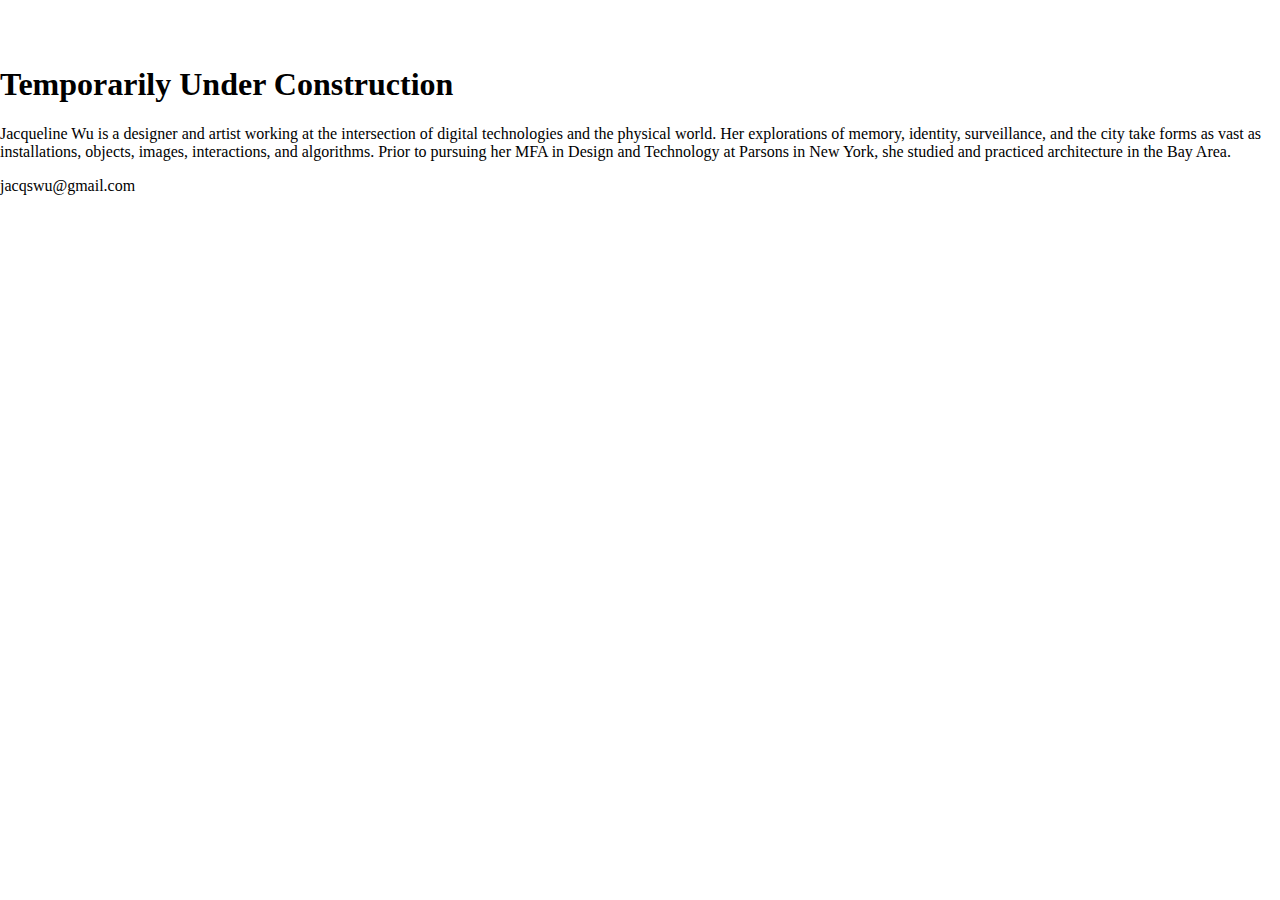
<file: index.html>
<!DOCTYPE html>
<html>
	<meta charset="utf-8" />
	<link rel="stylesheet" href="styles/styles.css">

<head>
	<title>jacqswu</title>
	<div class="pad"></div>
</head>

<body>

	<!-- <div class="projectlist"> -->
			 <!-- <div class="sublist">Jacqueline Wu</div> -->
			 <!-- <a class="sublist" href="https://jacquelinewu.squarespace.com/">Enter</a> -->
	<!-- </div> -->

	<div class="construction">
		<h1>Temporarily Under Construction</h1>

		<p>Jacqueline Wu is a designer and artist working at
			the intersection of  digital technologies and the
			physical world. Her explorations of memory,  identity,
			surveillance, and the city take forms as vast as
			installations, objects, images, interactions, and
			algorithms. Prior to  pursuing her MFA in Design and
			Technology at Parsons in New York, she  studied and
			practiced architecture in the Bay Area. </p>

		<p>jacqswu@gmail.com</p>
	</div

</body>
</html>
</file>
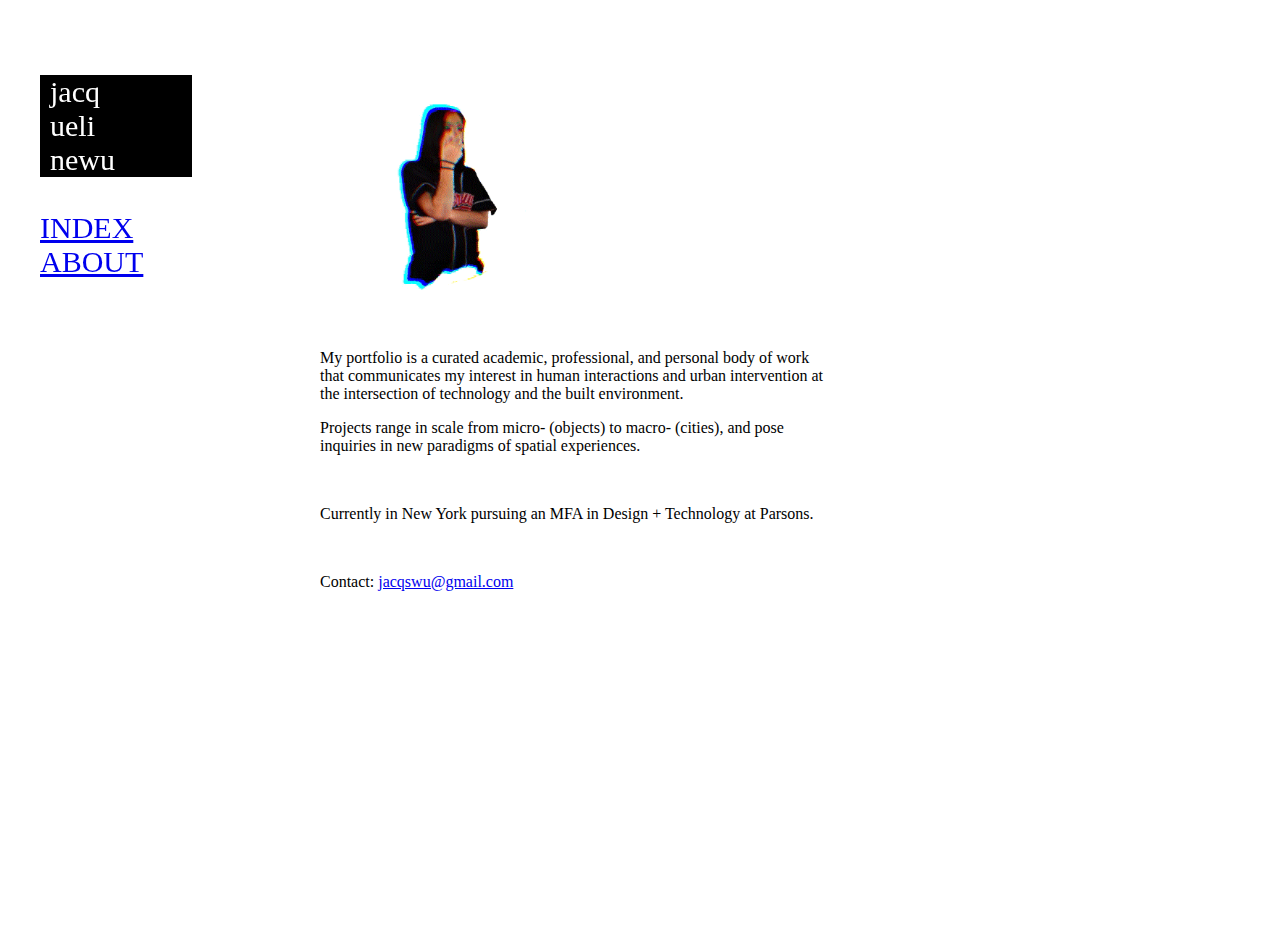
<file: about.html>
<!DOCTYPE html>
<html>
<head>
	<meta charset="utf-8" />
	<link rel="stylesheet" href="styles/styles.css">

<head>
	<title>about</title>
	<div class="pad"></div>
</head>

<body>
	<div class="index">
		<nav>
			<ul>
				<li class="name">jacq</li>
				<li class="name">ueli</li>
				<li class="name">newu</li><br>
				<li><a href="index.html">INDEX</a></li>
				<li><a href="about.html">ABOUT</a></li>
			</ul>
		</nav>
	</div>
	<div class="clear"></div>
	<div class="right-column">
		<img style="width:30vw;" src="img/jacqswu_self.gif"><br>
		<p>My portfolio is a curated academic, professional, and personal body of work that communicates my interest in human interactions and urban intervention at the intersection of technology and the built environment.</p>
		<p>Projects range in scale from micro- (objects) to macro- (cities), and pose inquiries in new paradigms of spatial experiences.</p><br>
		<p>Currently in New York pursuing an MFA in Design + Technology at Parsons.</p><br>
		<p>Contact: <a href="mailto:jacqswu@gmail.com">jacqswu@gmail.com</a></p>
	</div>

</body>
</html>
</file>
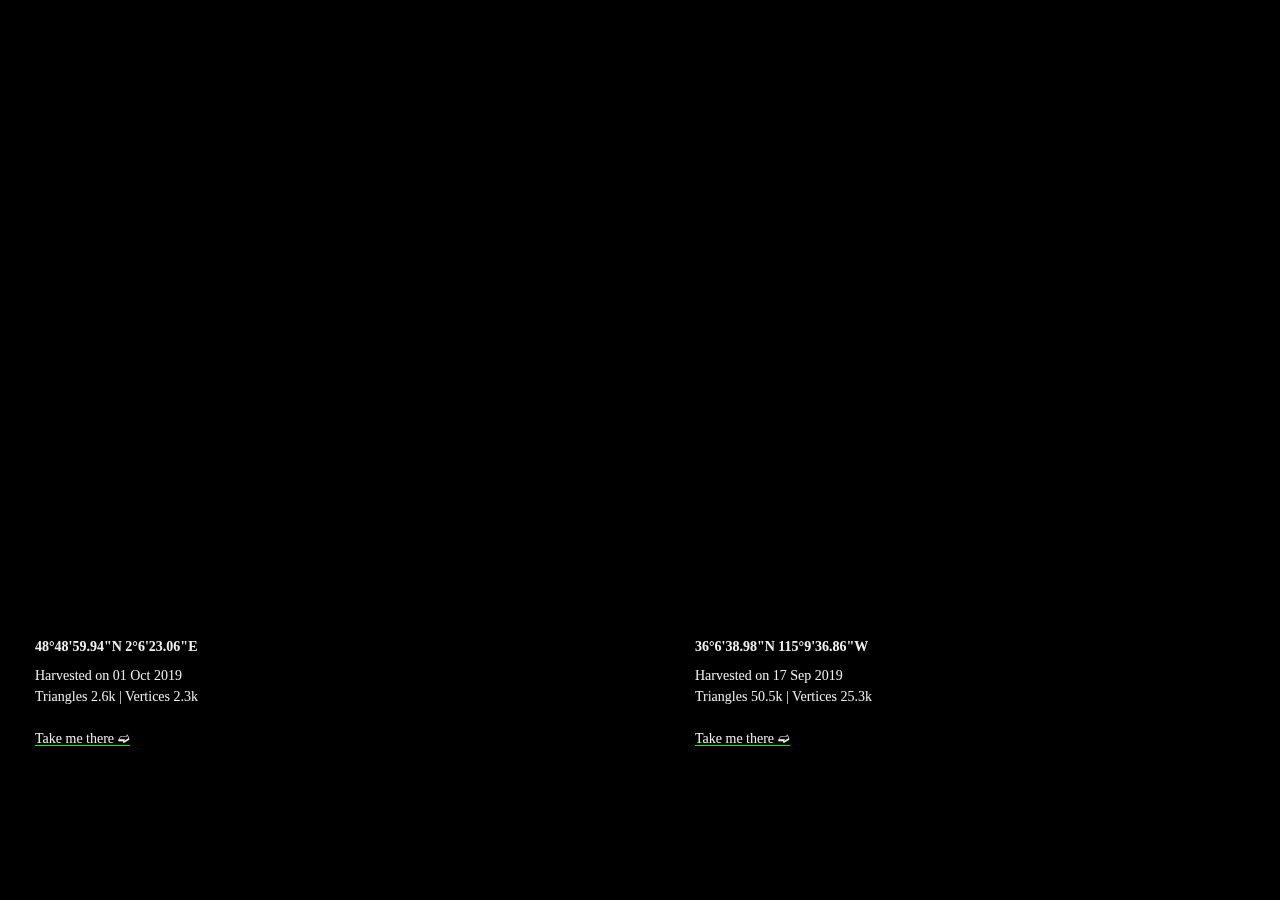
<file: arboretum.html>
<!DOCTYPE html>
<html>

<head>
	<meta http-equiv="Content-Type" content="text/html; charset=utf-8" />
	<meta name="title" content="Artificial Arboretum" />
	<meta name="author" content="Jacqueline Wu" />
	<meta name="keywords" content="art, 3D, new media, speculative" />
	<link href="stylesheet-arboretum.css" id="user_stylesheet" rel="stylesheet" type="text/css" />

	<base href="//cargocollective.com" />
	<link rel="shortcut icon" href="https://favicon.cargocollective.com/787087-1568590306.ico">
	<title>Artificial Arboretum</title>

	<script type='text/javascript' src='/_js/cargo.jquery.package.js?26.11.18.1'></script>
	<script type="text/javascript" src="/designs/feed/xfeed/template.js?26.11.18.1" charset="utf-8"></script>
	<script type="text/javascript">
		var _sf_startpt = (new Date()).getTime()
	</script>
	<link href="_css/globalstyle.css?26.11.18.1" rel="stylesheet" type="text/css" charset="utf-8">
</head>

<body>
	<div id="content_container" class="bodycopy" style="width: 4480px;">
	<!-- <div id="content_container" class="bodycopy"><img src="/_gfx/loadingAnim.gif" class="first_load"> -->
		<div class="entry" id="entry_13946794" page_type="project">
			<div class="project_content">
				<h1 style="font-family: 'Noto Serif', serif; font-size: 48px; line-height: 100%;"><span style="-webkit-text-stroke: 1px #00ff00; -webkit-text-fill-color: transparent;">Artificial</span><br />
					<span style="color: #00ff00;">Arboretum</span></h1><br />
				<p>Artificial Arboretum is a speculative establishment dedicated to the preservation, study, and public display of “photogrammetrees” found in Google Earth. The space houses a collection of diverse species harvested from their rendered world
					using the same tools and techniques that created them, and safeguards them for future access.<br />
					<br />
					The arboretum serves as a living record of our planet, like tectonic plates frozen at disparate moments in time and resolution depending on when their images were taken. The scans capture not only the geometry of the trees, but also their
					age, seasons, shadows, and surrounding environments. As residual artifacts in a process meant to map buildings and infrastructure in our urban environments, they remind us that organic matter remains elusive to the virtual world.<br />
					<br />
					These trees—for all their wonderful deformities—are endangered by the speed and vision of urban development and technological progress. Their data lives under the mercy and politics of each software update, and in a society that strives for
					pixel-perfect digital commodities, these photogrammetrees will soon be phased out for ones indistinguishable from reality. <br />
				</p>
			</div>
		</div>
		<!-- Tokyo Bare ---------- -->
		<div class="entry" id="entry_13937455" page_type="project">
			<div class="project_content">
				<div class="sketchfab-embed-wrapper"><br />
					<iframe title="A 3D model" width="640" height="480" src="https://sketchfab.com/models/4e19956f3778491a9aa54e8a426241b0/embed?autospin=0.2&autostart=1&camera=0" frameborder="0" allow="autoplay; fullscreen; vr" mozallowfullscreen="true"
						webkitallowfullscreen="true"></iframe><br />
					<br />
					<p>
						<h2>35°41'4.99"N 139°42'40.01"E</h2>Harvested on 23 Feb 2019<br />
						Triangles 3.6k | Vertices 1.8k<br />
						<br />
						<a href="https://earth.google.com/web/@35.6847194,139.7111139,39.84883948a,838.84925418d,35y,0h,45t,0r/data=CjwaOhIyCgAZ5_ei4qTXQUAhZAfwccF2YUAqHDM1wrA0MScwNS4wIk4gMTM5wrA0Mic0MC4wIkUYAiABKAIoAg" target="_blank">Take me there ➫</a><br />
					</p><br />
				</div>
			</div>
		</div>
		<!-- Texas ---------- -->
		<div class="entry" id="entry_13937461" page_type="project">
			<div class="project_content">
				<div class="sketchfab-embed-wrapper"><br />
					<iframe title="A 3D model" width="640" height="480" src="https://sketchfab.com/models/33c3eec7a2e1401094da8fbfe3eb9f99/embed?autospin=0.2&autostart=1&camera=0" frameborder="0" allow="autoplay; fullscreen; vr" mozallowfullscreen="true"
						webkitallowfullscreen="true"></iframe><br />
					<br />
					<p>
						<h2>30°16’5.04”N 97°45’58.74”W</h2>Harvested on 09 Mar 2019<br />
						Triangles 21.1k | Vertices 10.5k<br />
						<br />
						<a href="https://earth.google.com/web/@30.2680667,-97.7663167,147.79681779a,897.59705886d,35y,0h,45t,0r/data=CjsaORIxCgAZiqXtBKBEPkAhOzgzVQtxWMAqGzMwwrAxNicwNS4wIk4gOTfCsDQ1JzU4LjciVxgCIAEoAigC" target="_blank">Take me there
							➫</a><br />
					</p><br />
				</div>
			</div>
		</div>
		<!-- Palm Springs ---------- -->
		<div class="entry" id="entry_13937450" page_type="project">
			<div class="project_content">
				<div class="sketchfab-embed-wrapper"><br />
					<iframe title="A 3D model" width="640" height="480" src="https://sketchfab.com/models/4005823d63d34c9aa60996613f0cd243/embed?autospin=0.2&autostart=1&camera=0" frameborder="0" allow="autoplay; fullscreen; vr" mozallowfullscreen="true"
						webkitallowfullscreen="true"></iframe><br />
					<br />
					<p>
						<h2>33°47'58.01"N 116°31'49.58"W</h2>Harvested on 21 Feb 2019<br />
						Triangles 4.9k | Vertices 2.5k<br />
						<br />
						<a href="https://earth.google.com/web/@33.7994472,-116.5304389,131.90776553a,860.18729511d,35y,0h,45t,0r/data=CjwaOhIyCgAZe3AtSVTmQEAhrQEAtvIhXcAqHDMzwrA0Nyc1OC4wIk4gMTE2wrAzMSc0OS42IlcYAiABKAIoAjIGCgQKAgoA" target="_blank">Take me there
							➫</a><br />
					</p><br />
				</div>
				<directlink id="dl_13937450" link="https://cargocollective.com/artificial-arboretum/33-47-58-01-N-116-31-49-58-W"></directlink>
			</div>
		</div>
		<!-- Tokyo Lush ---------- -->
		<div class="entry" id="entry_13944329" page_type="project">
			<div class="project_content">
				<div class="sketchfab-embed-wrapper"><br />
					<iframe title="A 3D model" width="640" height="480" src="https://sketchfab.com/models/1be461e5a25e48f7aa24c9118d63ba5e/embed?autospin=0.2&autostart=1&camera=0" frameborder="0" allow="autoplay; fullscreen; vr" mozallowfullscreen="true"
						webkitallowfullscreen="true"></iframe><br />
					<br />
					<p>
						<h2>35°41'5.59"N 139°42'39.22"E</h2>Harvested on 23 Feb 2019<br />
						Triangles 5k | Vertices 2.5k<br />
						<br />
						<a href="https://earth.google.com/web/@35.6848861,139.7108944,43.9413594a,838.84640784d,35y,0h,45t,0r/data=CjwaOhIyCgAZFH4EWarXQUAhG92cpb92YUAqHDM1wrA0MScwNS42Ik4gMTM5wrA0MiczOS4yIkUYAiABKAIoAg" target="_blank">Take me there ➫</a><br />
					</p><br />
				</div>
			</div>
		</div>
		<!-- Versailles ---------- -->
		<div class="entry" id="entry_13957287" page_type="project" style="display: block;">
			<div class="project_content">
				<div class="sketchfab-embed-wrapper"><br>
				    <iframe title="A 3D model" width="640" height="480" src="https://sketchfab.com/models/6947468317c4419090a526e408c881b1/embed?autospin=0.2&autostart=1&camera=0" frameborder="0" allow="autoplay; fullscreen; vr" mozallowfullscreen="true"
							webkitallowfullscreen="true"></iframe><br>
					<br />
					<p>
						<h2>48°48'59.94"N 2°6'23.06"E</h2>Harvested on 01 Oct 2019<br>
						Triangles 2.6k | Vertices 2.3k<br>
						<br>
						<a href="https://earth.google.com/web/@48.81665,2.1064056,125.24084805a,667.21801705d,35y,0h,45t,0r/data=CjoaOBIwCgAZoiO5_IdoSEAh2-PgLevZAEAqGjQ4wrA0OCc1OS45Ik4gMsKwMDYnMjMuMSJFGAIgASgCKAI" target="_blank">Take me there ➫</a><br>
					</p><br>
				</div>
			</div>
		</div>
		<!-- Las Vegas ---------- -->
		<div class="entry" id="entry_13957284" page_type="project" style="display: block;">
			<div class="project_content">
				<div class="sketchfab-embed-wrapper"><br>
		    	<iframe title="A 3D model" width="640" height="480" src="https://sketchfab.com/models/191a4cb12ca2469d978a613233980893/embed?autospin=0.2&amp;autostart=1&amp;camera=0" frameborder="0" allow="autoplay; fullscreen; vr"
					mozallowfullscreen="true" webkitallowfullscreen="true"></iframe><br>
					<br />
					<p>
						<h2>36°6'38.98"N 115°9'36.86"W</h2>Harvested on 17 Sep 2019<br>
						Triangles 50.5k | Vertices 25.3k<br>
						<br>
						<a href="https://earth.google.com/web/@36.1108278,-115.1602389,638.33777052a,833.89902211d,35y,0h,45t,0r/data=CjwaOhIyCgAZaj74mi8OQkAhAsOoWkHKXMAqHDM2wrAwNiczOS4wIk4gMTE1wrAwOSczNi45IlcYAiABKAI" target="_blank" data-external="true">Take me there ➫</a><br>
					</p><br>
				</div>
			</div>
		</div>
		<!-- Texas 2 ---------- -->
		<!-- <div class="entry" id="entry_13937458" page_type="project">
			<div class="project_content">
				<div class="sketchfab-embed-wrapper"><br />
					<iframe title="A 3D model" width="640" height="480" src="https://sketchfab.com/models/e73be3b7767348c0a4b2411fd32ba270/embed?autospin=0.2&autostart=1&camera=0" frameborder="0" allow="autoplay; fullscreen; vr" mozallowfullscreen="true"
						webkitallowfullscreen="true"></iframe><br />
					<br />
					<p>
						<h2>30°16'6.12"N 97°45'59.55"W</h2>Harvested on 23 Feb 2019<br />
						Triangles 5.7k | Vertices 7.9k<br />
						<br />
						<a href="https://earth.google.com/web/@30.2683667,-97.7665417,143.07359493a,897.59417986d,35y,0h,45t,0r/data=CjsaORIxCgAZ39UXrrNEPkAhSyHrBA9xWMAqGzMwwrAxNicwNi4xIk4gOTfCsDQ1JzU5LjYiVxgCIAEoAigC" target="_blank">Take me there ➫</a><br />
					</p><br />
				</div>
				<directlink id=" dl_13937458" link="https://cargocollective.com/artificial-arboretum/30-16-6-12-N-97-45-59-55-W"></directlink>
			</div>
		</div> -->

		<div class="bodycopy" id="new_page_content">&nbsp;</div>
		<!-- <div class="moreload" id="moreload">
			<table>
				<tr>
					<td><img src="/_gfx/loadingAnim.gif" /></td>
					<td></td>
				</tr>
			</table>
		</div> -->
	</div>

	<style> .entry { display:none; } #content_container { width:100px; } </style>
	<script type="text/javascript" src="/_js/jquery.scrollTo.js" charset="utf-8"></script>
	<div class="bottompad">&nbsp;</div>
	<!-- following rail -->
	<script type="text/javascript" src="/_jsapps/_libs/cargo.rail.package.js"></script>
	<script type="text/javascript" src="/_jsapps/rail/rail.app.js"></script>
	<script type="text/javascript" src="/_jsapps/rail/rail.jquery.js"></script>
	<link href="/_jsapps/rail/rail.css" rel="stylesheet" type="text/css">
	<div id="hi-res-queue" style="display: none;"></div>
</body>

</html>
</file>
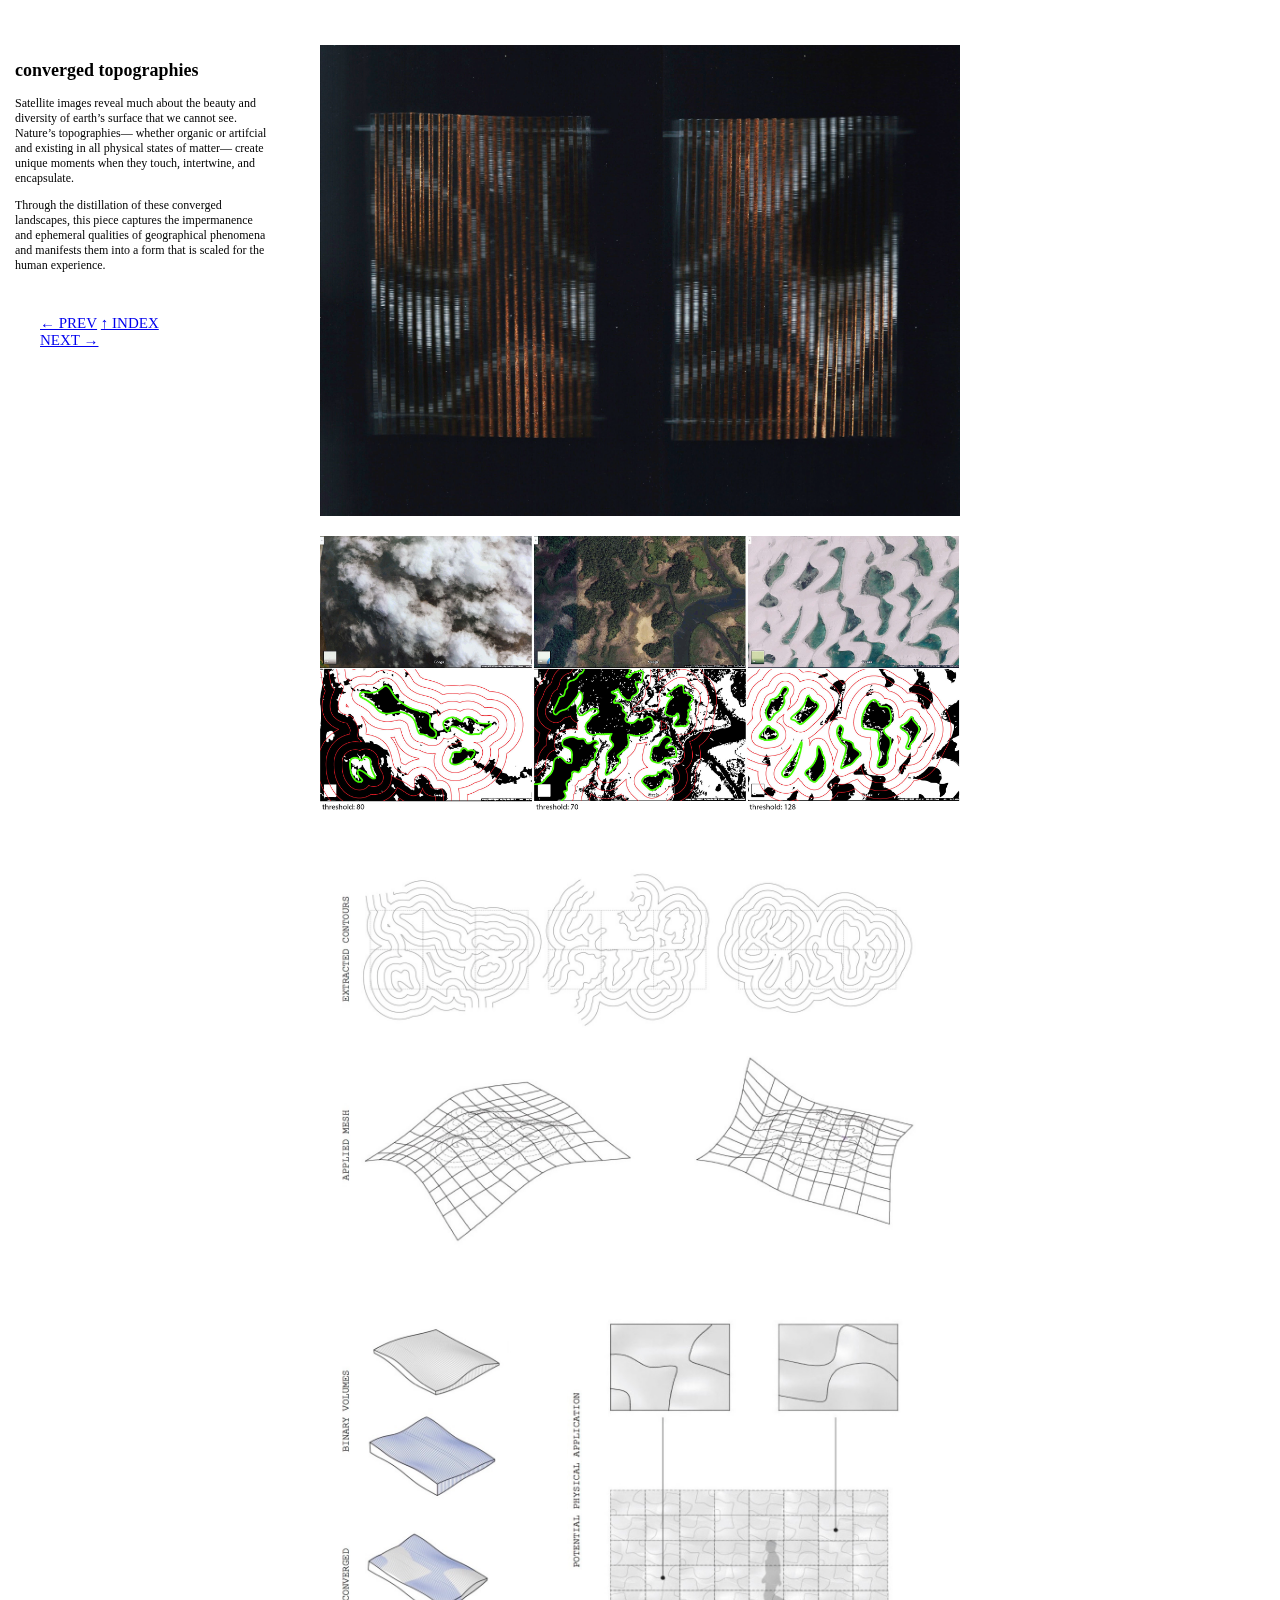
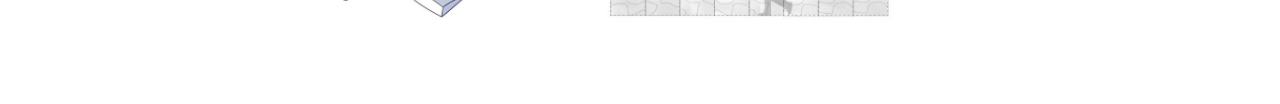
<file: binary.html>
<!DOCTYPE html>
<html>
	<meta charset="utf-8" />
	<link rel="stylesheet" href="styles/styles.css">
<head>
	<title>topo</title>
	<div class="pad"></div>	
</head>
<body>
<div class="index">
	<div class="description">
		<h2>converged topographies</h2>
		<p>Satellite images reveal much about the beauty and
		diversity of earth’s surface that we cannot see. Nature’s
		topographies— whether organic or artifcial and existing
		in all physical states of matter— create unique moments
		when they touch, intertwine, and encapsulate. <p>
		<p>Through the distillation of these converged landscapes, this piece captures
		the impermanence and ephemeral qualities of geographical
		phenomena and manifests them into a form that is scaled
		for the human experience.</p>
		<br>
		
	</div>
	<nav>
		<ul style="font-size:15px">
			<li style="display: inline"><a href="karesansui.html">&larr; PREV</a></li>
			<li style="display: inline"><a href="index.html">&uarr; INDEX</a></li>
			<li style="display: inline"><a href="parking.html">NEXT &rarr;</a></li>
		</ul>
	</nav>
</div>


<div class="clear"></div>

<div class="right-column">
	<img src="img/topo-scan.jpg">
	<p></p>
	<img src="img/topo-maps.jpg">
	<p></p>
	<img src="img/topo-diagram.jpg">
	<div class="pad"></div>
</div>

</body>
</html>
</file>
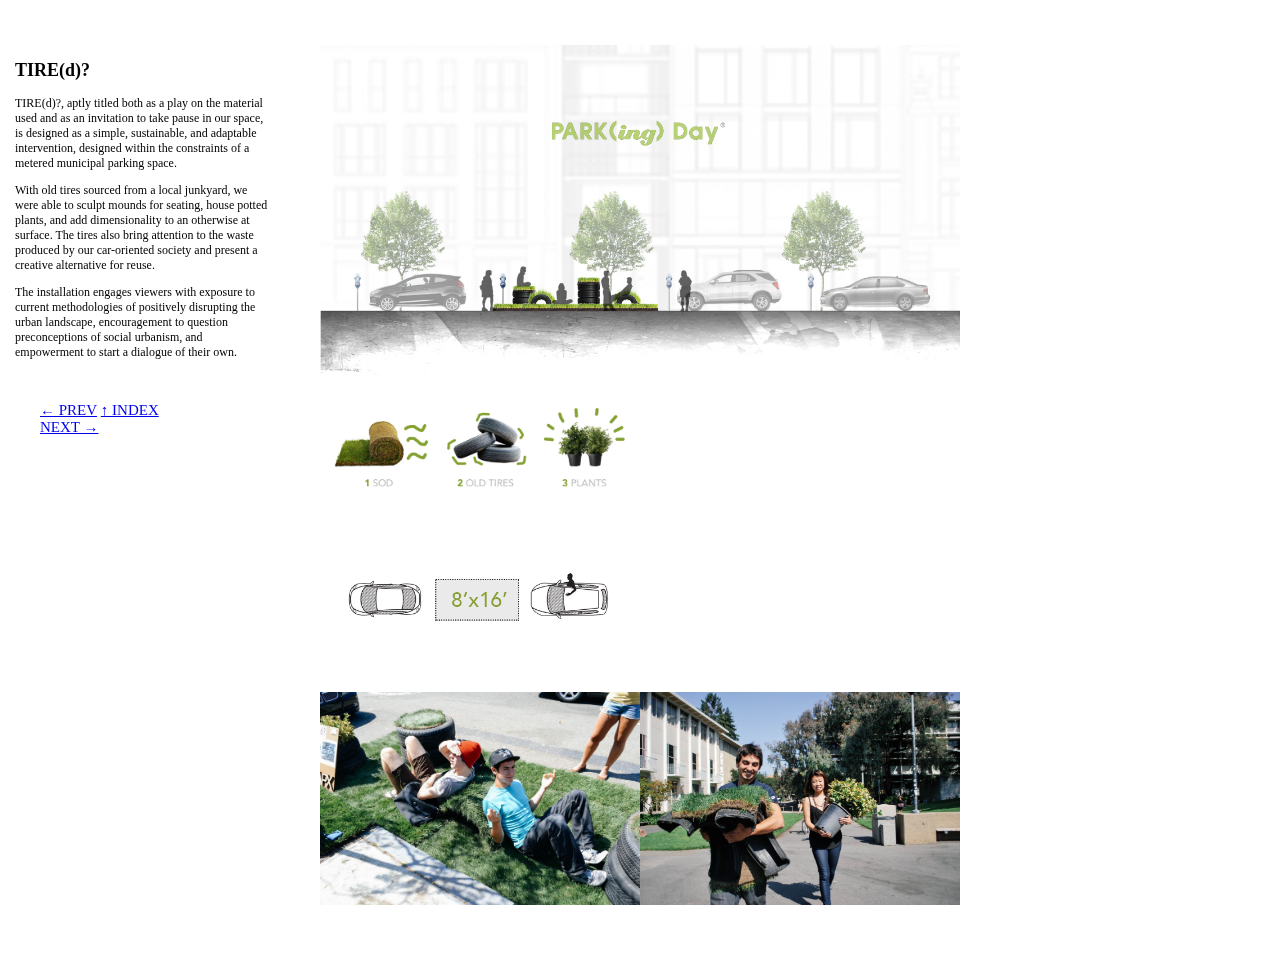
<file: parking.html>
<!DOCTYPE html>
<html>
	<meta charset="utf-8" />
	<link rel="stylesheet" href="styles/styles.css">
<head>
	<title>topo</title>
	<div class="pad"></div>	
</head>
<body>
<div class="index">
	<div class="description">
		<h2>TIRE(d)?</h2>
		<p>TIRE(d)?, aptly titled both as a play on the material used and as an invitation to take pause in our space, is designed as a simple, sustainable, and adaptable intervention, designed within the constraints of a metered municipal parking space.<p>
		<p>With old tires sourced from a local junkyard, we were able to sculpt mounds for seating, house potted plants, and add dimensionality to an otherwise  at surface. The tires also bring attention to the waste produced by our car-oriented society and present a creative alternative for reuse.<p>
		<p>The installation engages viewers with exposure to current methodologies of positively disrupting the urban landscape, encouragement to question preconceptions of social urbanism, and empowerment to start a dialogue of their own.</p>
		<br>
		
	</div>
	<nav>
		<ul style="font-size:15px">
			<li style="display: inline"><a href="binary.html">&larr; PREV</a></li>
			<li style="display: inline"><a href="index.html">&uarr; INDEX</a></li>
			<li style="display: inline"><a href="pneumatic.html">NEXT &rarr;</a></li>
		</ul>
	</nav>
</div>


<div class="clear"></div>

<div class="right-column">
	<img src="img/parking-section.jpg">
	<p></p>
	<img src="img/parking-materials.jpg" style="width: 25vw">
	<p></p>
	<img src="img/parking.gif" style="width: 25vw">
	<p></p>
	<img src="img/parking-2.jpg" style="width: 25vw"><img src="img/parking-5.jpg" style="width: 25vw">
	<div class="pad"></div>
</div>

</body>
</html>
</file>
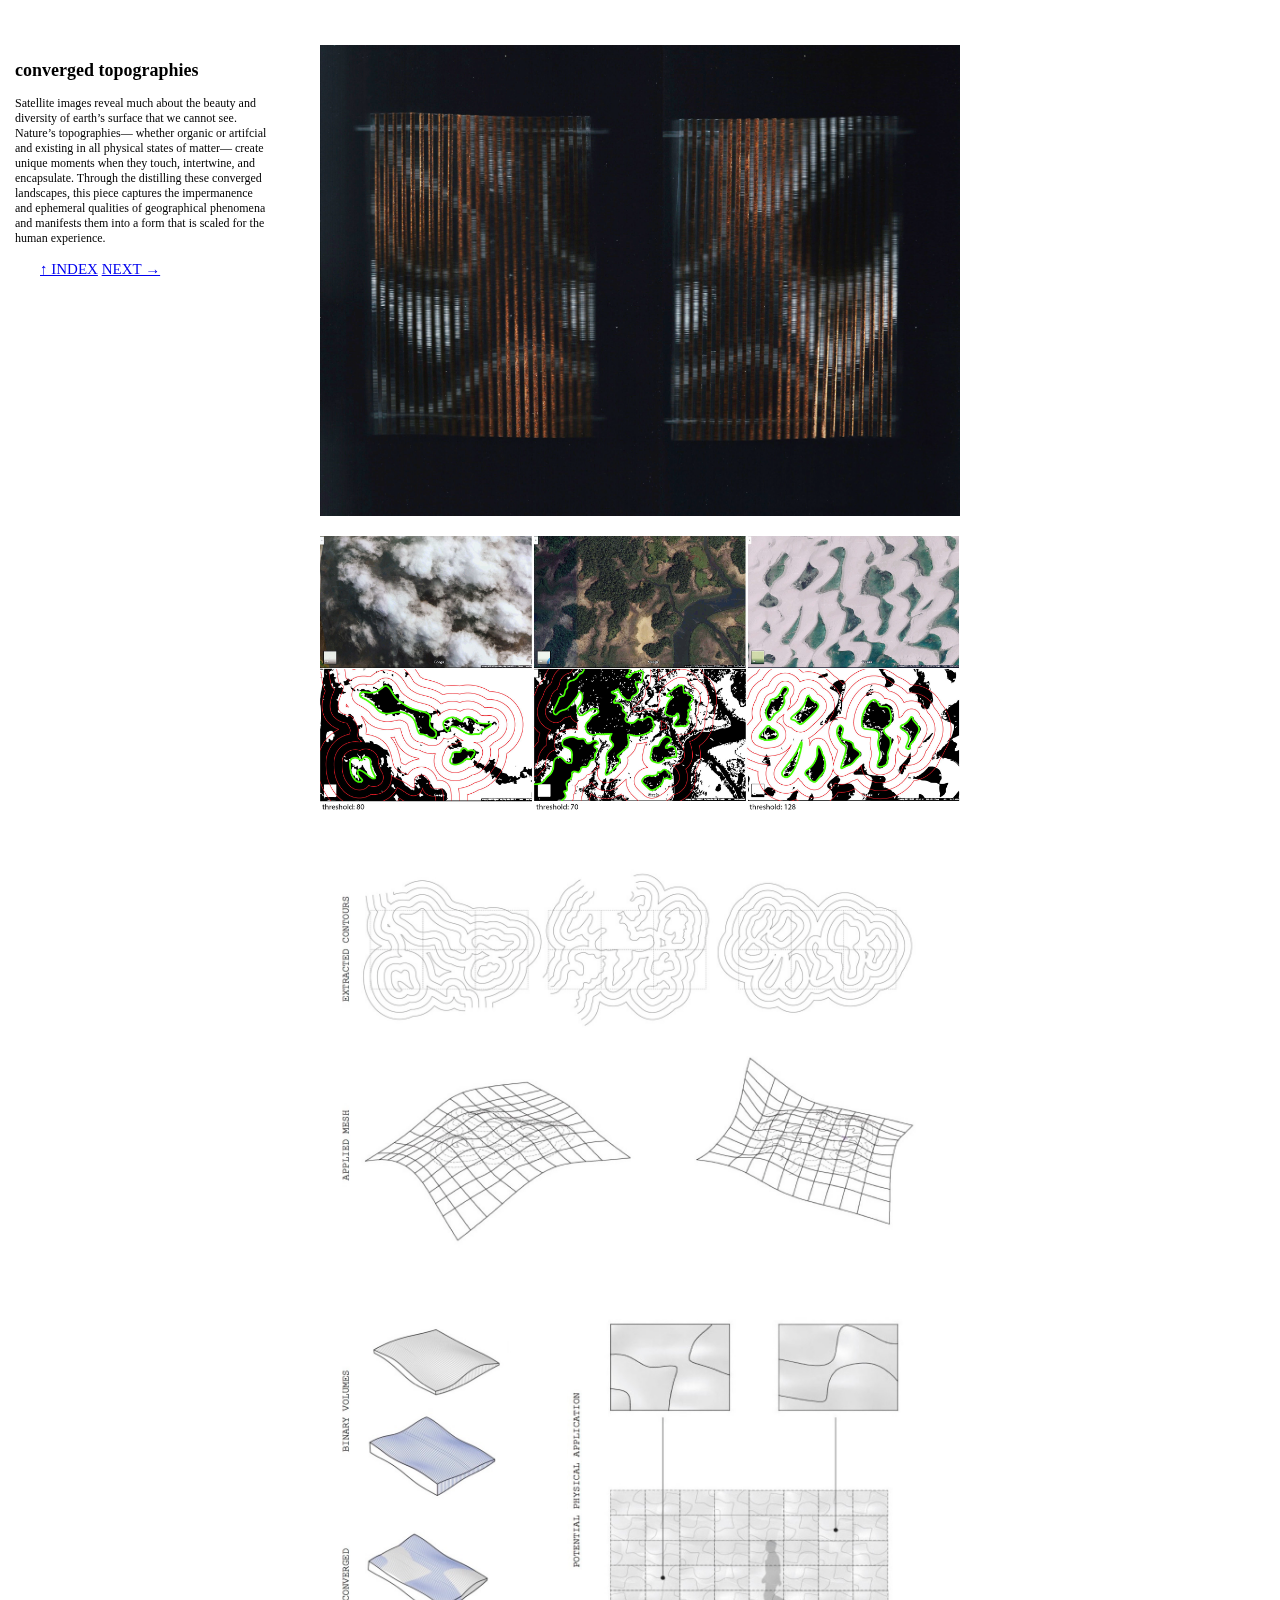
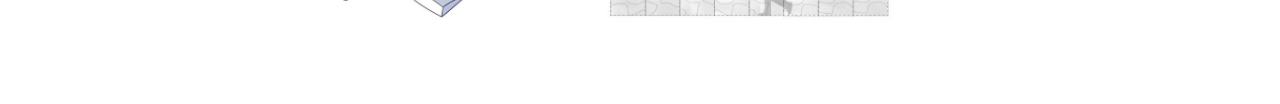
<file: tired.html>
<!DOCTYPE html>
<html>
	<meta charset="utf-8" />
	<link rel="stylesheet" href="styles/styles.css">
<head>
	<title>topo</title>
	<div class="pad"></div>	
</head>
<body>
<div class="index">
	<div class="description">
		<h2>converged topographies</h2>
		<p>Satellite images reveal much about the beauty and
		diversity of earth’s surface that we cannot see. Nature’s
		topographies— whether organic or artifcial and existing
		in all physical states of matter— create unique moments
		when they touch, intertwine, and encapsulate. Through the
		distilling these converged landscapes, this piece captures
		the impermanence and ephemeral qualities of geographical
		phenomena and manifests them into a form that is scaled
		for the human experience.</p>
		
	</div>
	<nav>
		<ul style="font-size:15px">
			<li style="display: inline"><a href="index.html">&uarr; INDEX</a></li>
			<li style="display: inline"><a href="#.html">NEXT &rarr;</a></li>
		</ul>
	</nav>
</div>


<div class="clear"></div>

<div class="right-column">
	<img src="img/topo-scan.jpg">
	<p></p>
	<img src="img/topo-maps.jpg">
	<p></p>
	<img src="img/topo-diagram.jpg">
	<div class="pad"></div>
</div>

</body>
</html>
</file>
<file: styles/styles.css>
@import url('https://fonts.googleapis.com/css?family=Roboto+Mono');

body {
	margin: 0;
	/* font-family: 'Roboto Mono', monospace; */
	font-family: 'Garamond';
}

	.clear {
		clear: both;
	}

	.pad{
		height: 5vh;
	}

	.name{
		color: white;
		background: black;
		padding-left: 10px;
	}

	.description{
		color: black;
		padding-left: 15px;
		width: 20vw;
		font-size: 12px;
	}


/*LEFT INDEX*/

	.index{
		position: fixed;
		float: left;
		z-index: 99;
	}

	.index nav{
		width: 15vw;
		height: 30vh;
		font-size: 30px;
		color: black;
	}

	.index nav li{
		list-style-type: none;
	}

	.container{

		margin: 2vw;
		width: 30vw;
		height: 0vh;
		background-color: gold;
		position: relative;
		transition: height 1s;
	}

	.container:hover{
		height: 50vh;
	}

	.container ul{
		font-size: 20px;
	}


/*PROJECT LIST*/

	.projectlist{
		/*background-color: white;*/
		width: 100vw;
		height: 100vh;
		/* padding-right: 5vw; */
		position: relative;
		/* float: none; */
		text-align: center;
		vertical-align: middle;
	}

	.projectlist nav{
		align-content: left;
		text-align: left;
		z-index: 20;
	}

	.projectlist nav li{
		list-style-type: decimal-leading-zero;
		padding-left: 5vw;
		font-size: 30px;
	}


	.sublist{
		text-decoration: none;
		color: black;
		background-color: none;
		font-size: 50px;
		padding: 13px;

	}

	.sublist:hover{
		/* background-color: goldenrod; */
		background-color: rgb(0, 0, 255);
		color: white;
	}

	.sublist img{
		display: none;
		z-index: 1;
	}

	.sublist:hover img{
		display:inline-grid;
		width:30vw;
		margin-bottom: 4vh;
		position: absolute;
/*		top:50vh;
		left:50vw;*/
	}

/*ABOUT*/
	.right-column{
		background-color: white;
		width: 70vw;
		height: 100vh;
		padding-right:5vw;
		position: relative;
		float: right;
	}

	.right-column img{
		width: 50vw;
	}

	.right-column p{
		width: 40vw;
	}
</file>
<file: stylesheet-arboretum.css>
/*
 * Global Styles
 */

body, html {
  margin: 0px;
  padding: 0px;
}

body {
  background: #000;
  color: #F0F0F0;
  height: 100%;
  width: 100%;
  font-family: 'Roboto', serif;
  font-size: 14px;
  line-height: 1.5;
}

/*
 * Header / Navigation
 */

.header_img {
  position: fixed;
  top: 40px;
  left: 40px;
  z-index: 99;
}

.feed_nav {
  font: 14px 'Roboto', sans-serif;
  position: fixed;
  top: 35px;
  left: 35px;
  z-index: 99;
}

.feed_nav.index_view {
  position: absolute;
}

.feed_nav a {
  color: #f0f0f0;
  text-decoration: none;
}

.feed_nav a:hover {
  color: #000;
  text-decoration: none;
  background-color: #00ff00;
}

.feed_nav a:active {
  color: #000;
  background-color: #00ff00;
}

.feed_nav a.link_link {
  color: #999999;
  text-decoration: underline;
}

.feed_nav a.link_link:hover {
  color: #000000;
}

.feed_nav a.link_link:active {
  color: #999999;
}

.feedlink {
  float: left;
  margin-right: 20px;
}

.indexlink {
  float: left;
  margin-right: 35px;
}

.feedlink.select {
  color: #F0F0F0;
  text-decoration: none;
}

.indexlink.select {
  color: #F0F0F0;
  text-decoration: none;
}

.nav_follow {
  float: left;
  margin-left: 20px;
}

.nav_follow {
  color: #999999;
  font-size: 12px;
  z-index: 11;
}

.nav_follow a {
  color: #999999;
  font-size: 12px;
}

.nav_follow a:hover {
  color: #999999;
  text-decoration: underline;
}

.nav_follow a:active {
  color: #000000;
}

.page_nav {
  float: left;
}

.page_nav a {
  color: #f0f0f0;
  font-size: 12px;
  margin-right: 10px;
}

.page_nav a:hover {
  color: #00ff00;
}

.page_nav a:active {
  color: #999999;
}

.view_tag_info {
  color: #000000;
  float: left;
  margin-left: 20px;
}

.view_tag_info a {
  color: #999999;
}

.view_tag_info a:hover {
  color: #000000;
  text-decoration: underline;
}

.view_tag_info a:active {
  color: #999999;
}

/*
 * Content
 */

#content_container {
  padding: 100px 0 0 35px;
  position: relative;
  z-index: 10;
}

.project_content {
  width: auto;
}

.entry {
  float: left;
  max-width: 685px;
  width: auto;
  padding-right: 20px;
}

.entry a {
	color: #00ff00;
	/*text-decoration: underline;*/
}

.entry a, a:visited {
    text-decoration: none;
    position: relative;
    color: #F0F0F0;
}

.entry a:after, a:visited:after {
    content: '';
    height: 1px;
    position: absolute;
    bottom: 0;
    left: 0;
    width: 100%;
    background-color: rgba(0, 255, 0, 0.95);
    transition: 0.3s;
}

.entry a:hover:after, a:visited:hover:after {
  	height: 100%;
    color: #F0F0F0;
}

/* Original <.entry a> CSS  */

/* .entry a {
  color: #00ff00;
}

.entry a:hover {
  background: #00ff00;
  color: #000000;
  text-decoration: none;
}

.entry a:active {
  background: #000000;
  color: #F0F0F0;
} */

.project_title {
  font-family: Helvetica, Arial, sans-serif;
  font-size: 16px;
  font-weight: bold;
  padding: 0 0 15px 0;
  width: auto;
}

.project_title a {
  background: none;
  color: #000000;
  text-decoration: none;
}

.project_title a:hover {
  background: none;
  color: #000000;
  text-decoration: underline;
}

.project_title a:active {
  background: none;
  color: #666666;
  text-decoration: underline;
}

/* Styling of default typographic headers and elements */
h1 {
  font-size: 48px;
  line-height: 100%;
  font-family: 'Noto Serif', serif;
  font-weight: 400;
  color: #00ff00;
}

h2 {
  font-size: 14px;
  font-weight: bold;
  line-height: 100%;
}

h3 {
  font-size: 14px;
  line-height: 150%;
}

p {
  margin: 0;
  max-width: 400px;
  margin-right: 50px;
}

blockquote {
  color: #666666;
  margin: 0;
}

.project_content img,
.project_content object {
  background: #000;
  margin: 0px 15px 15px 0px;
}

/*
 * Slideshows
 */

.slideshow_nav {
  clear: both;
  color: #999999;
  padding-bottom: 15px;
  font-size: 11px;
}

.slideshow_count {
  color: #999999;
  font-size: 11px;
}

.slideshow_wrapper {
  clear: both;
  padding: 0px 15px 15px 0px;
}

#slideshow_container img {
  margin: 0px;
}

.slideshow_wrapper a,
.slideshow_wrapper a:hover,
.slideshow_wrapper a:active {
  background: none !important;
}

.slideshow_thumbs {
  margin: 0 0 0 0;
}

ul.slideshow_thumbs {
  margin: 0;
  padding: 0;
}

.slideshow_thumb {
  float: left;
  list-style: none;
  margin: -3px 0px 0px -3px;
  padding: 0 12px 12px 0;
}

.slideshow_thumb a {
  background: none !important;
  border: 1px solid transparent;
  display: block;
  padding: 2px;
}

.slideshow_thumb a:hover {
  background: none !important;
  border: 1px solid #cccccc;
}

a.activeSlide {
  background: none;
  border: 1px solid #cccccc;
}

.slideshow_thumb a:active,
a.activeSlide:active {
  background: none !important;
  border: 1px solid #666666;
}

.slideshow_thumb img {
  border: 0;
  display: block;
  margin: 0;
  height: 61px;
}

.slideshow_caption {
  clear: both;
  display: block;
  font-size: 11px;
  padding: 5px 0 5px 0;
}

/**
 * Fullscreen button
 */

a#fullscreen {
  background-color: #1a1a1a;
  background-image: url(/_gfx/fullscreen_open.png);
  background-repeat: no-repeat;
  background-position: 67px 3px;
  border: 1px solid #1a1a1a;
  color: #bbbbbb;
  display: block;
  font-family: 'Lucida Grande', 'Lucida Sans Unicode', Arial, sans-serif;
  font-size: 11px;
  line-height: 18px;
  height: 19px;
  padding: 0 4px 0 5px;
  text-align: left;
  text-decoration: none;
  width: 74px;
}

a#fullscreen:hover {
  background-color: #fff;
  color: #000;
}

a#fullscreen:active {
  background-color: #fff;
  border: 1px solid #999;
  color: #666;
}

/*
 * Project footer
 */
.project_footer {
  color: #555555;
  clear: both;
  font-family: Monaco, monospace;
  font-size: 10px;
  padding: 15px 0 0 0;
  width: 360px;
}

.comment_link a {}

.comment_link a:hover {}

.tags {
  color: #bbbbbb;
}

.project_footer .permalink a {
  color: #bbbbbb;
  font-style: normal;
  text-decoration: underline;
}

.project_footer .permalink a:hover {
  background: #ccccff;
  color: #000000;
  text-decoration: none;
}

.project_footer .permalink a:active {
  background: #000000;
  color: #ffffff;
}

.project_footer .editlink a {
  color: #ccccff;
  font-style: normal;
  text-decoration: underline;
}

.project_footer .editlink a:hover {
  background: none;
  color: #2F4F2F;
}

.project_footer .editlink a:active {
  background: #000000;
  color: #ffffff;
}

.tags a {
  color: #bbbbbb;
  text-decoration: underline;
}

.tags a:hover {
  background: #ccccff;
  text-decoration: none;
}

.tags a:active {
  background: #000000;
  color: #ffffff;
}

.project_bottom {
  clear: both;
  border-bottom: 0px solid #cccccc;
  margin: 10px 0 60px 0;
}

/*
 * Index view
 * Thumbnails
 */
.index {
  margin: 70px 35px 0 35px;
}

.index .module {
  float: left;
  margin: 0 35px 10px 0;
  position: relative;
  text-align: center;
}

.cardimgcrop {
  background: #000;
  margin: 0 0 12px 0;
  position: relative;
  min-height: 200px;
  min-width: 200px;
}

.cardimgcrop.notitle_notag {
  margin-bottom: 25px;
}

.loader_holder {
  display: none;
  position: absolute;
  text-align: center;
  top: 8px;
  left: 8px;
  z-index: 3;
}

.thumb_title {
  overflow: hidden;
  padding-top: 2px;
  white-space: nowrap;
  text-align: center;
  width: 200px;
}

.thumb_title a {
  color: #ffffff;
  font-family: 'Roboto', serif;
  ;
  font-weight: 400;
  font-size: 12px;
  line-height: 15px;
  overflow: hidden;
  text-align: center;
  text-decoration: none;
  white-space: nowrap;
}

.index .thumb_title a:hover {
  background-color: #00ff00;
  color: #000;
  text-decoration: none;
}

.index img:hover {
  /*outline: 1px solid #00ff00;
    outline-offset: 0px;*/
  filter: invert(75%);
  transition: filter 0.5s;
}

.thumb_title.notag {
  margin: 0 0 25px 0;
}

.thumb_tag {
  color: #999999;
  height: 3em;
  line-height: 15px;
  overflow: hidden;
  text-align: center;
  width: 200px;
}

.thumb_tag.notitle {
  margin-top: 0px;
}

.thumb_tag a {
  color: #999999;
  font-size: 11px;
  font-style: italic;
  text-align: center;
  text-decoration: none;
}

.thumb_tag a:hover {
  text-decoration: underline;
}
</file>
